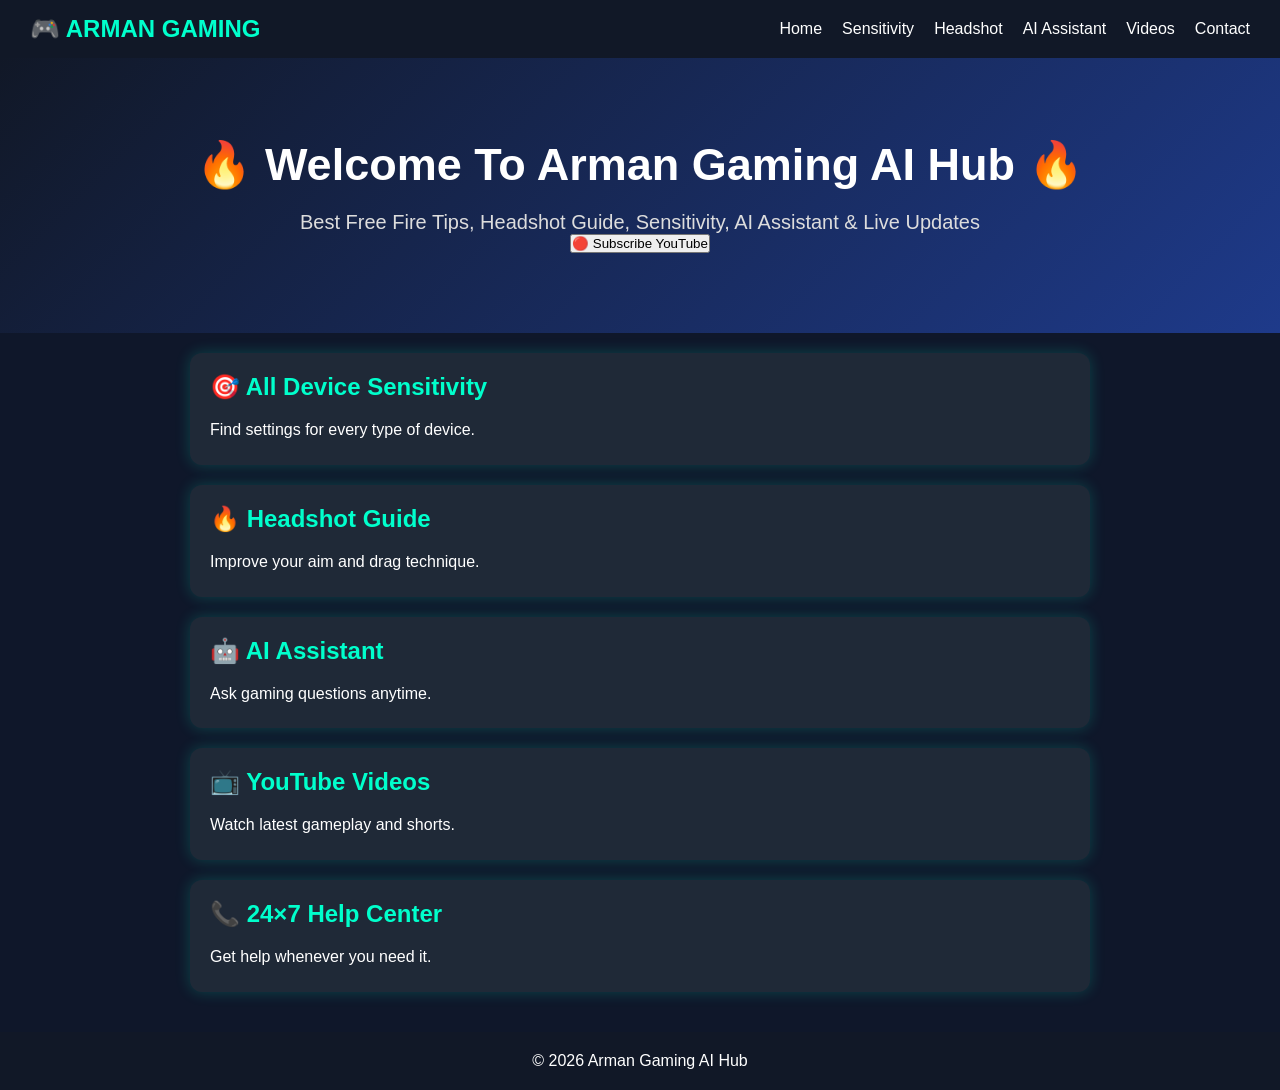
<file: index.html>
<!DOCTYPE html>
<html lang="en">
<head>
<meta charset="UTF-8">
<meta name="viewport" content="width=device-width, initial-scale=1.0">
<title>Arman Gaming AI Hub</title>
<link rel="stylesheet" href="style.css">
</head>

<body>

<nav class="navbar">
<div class="logo">🎮 ARMAN GAMING</div>

<ul>
<li><a href="#">Home</a></li>
<li><a href="sensitivity.html">Sensitivity</a>
<li><a href="#">Headshot</a></li>
<li><a href="#">AI Assistant</a></li>
<li><a href="#">Videos</a></li>
<li><a href="#">Contact</a></li>
</ul>
</nav>

<header class="hero">

<h1>🔥 Welcome To Arman Gaming AI Hub 🔥</h1>

<p>
Best Free Fire Tips, Headshot Guide,
Sensitivity, AI Assistant & Live Updates
</p>

<a href="https://www.youtube.com/@Lol-k5g" target="_blank">
<button>🔴 Subscribe YouTube</button>
</a>

</header>

<section class="cards">

<div class="card">
<h2>🎯 All Device Sensitivity</h2>
<p>Find settings for every type of device.</p>
</div>

<div class="card">
<h2>🔥 Headshot Guide</h2>
<p>Improve your aim and drag technique.</p>
</div>

<div class="card">
<h2>🤖 AI Assistant</h2>
<p>Ask gaming questions anytime.</p>
</div>

<div class="card">
<h2>📺 YouTube Videos</h2>
<p>Watch latest gameplay and shorts.</p>
</div>

<div class="card">
<h2>📞 24×7 Help Center</h2>
<p>Get help whenever you need it.</p>
</div>

</section>

<footer>

<p>© 2026 Arman Gaming AI Hub</p>

</footer>

<script src="script.js"></script>

</body>
</html>
</file>
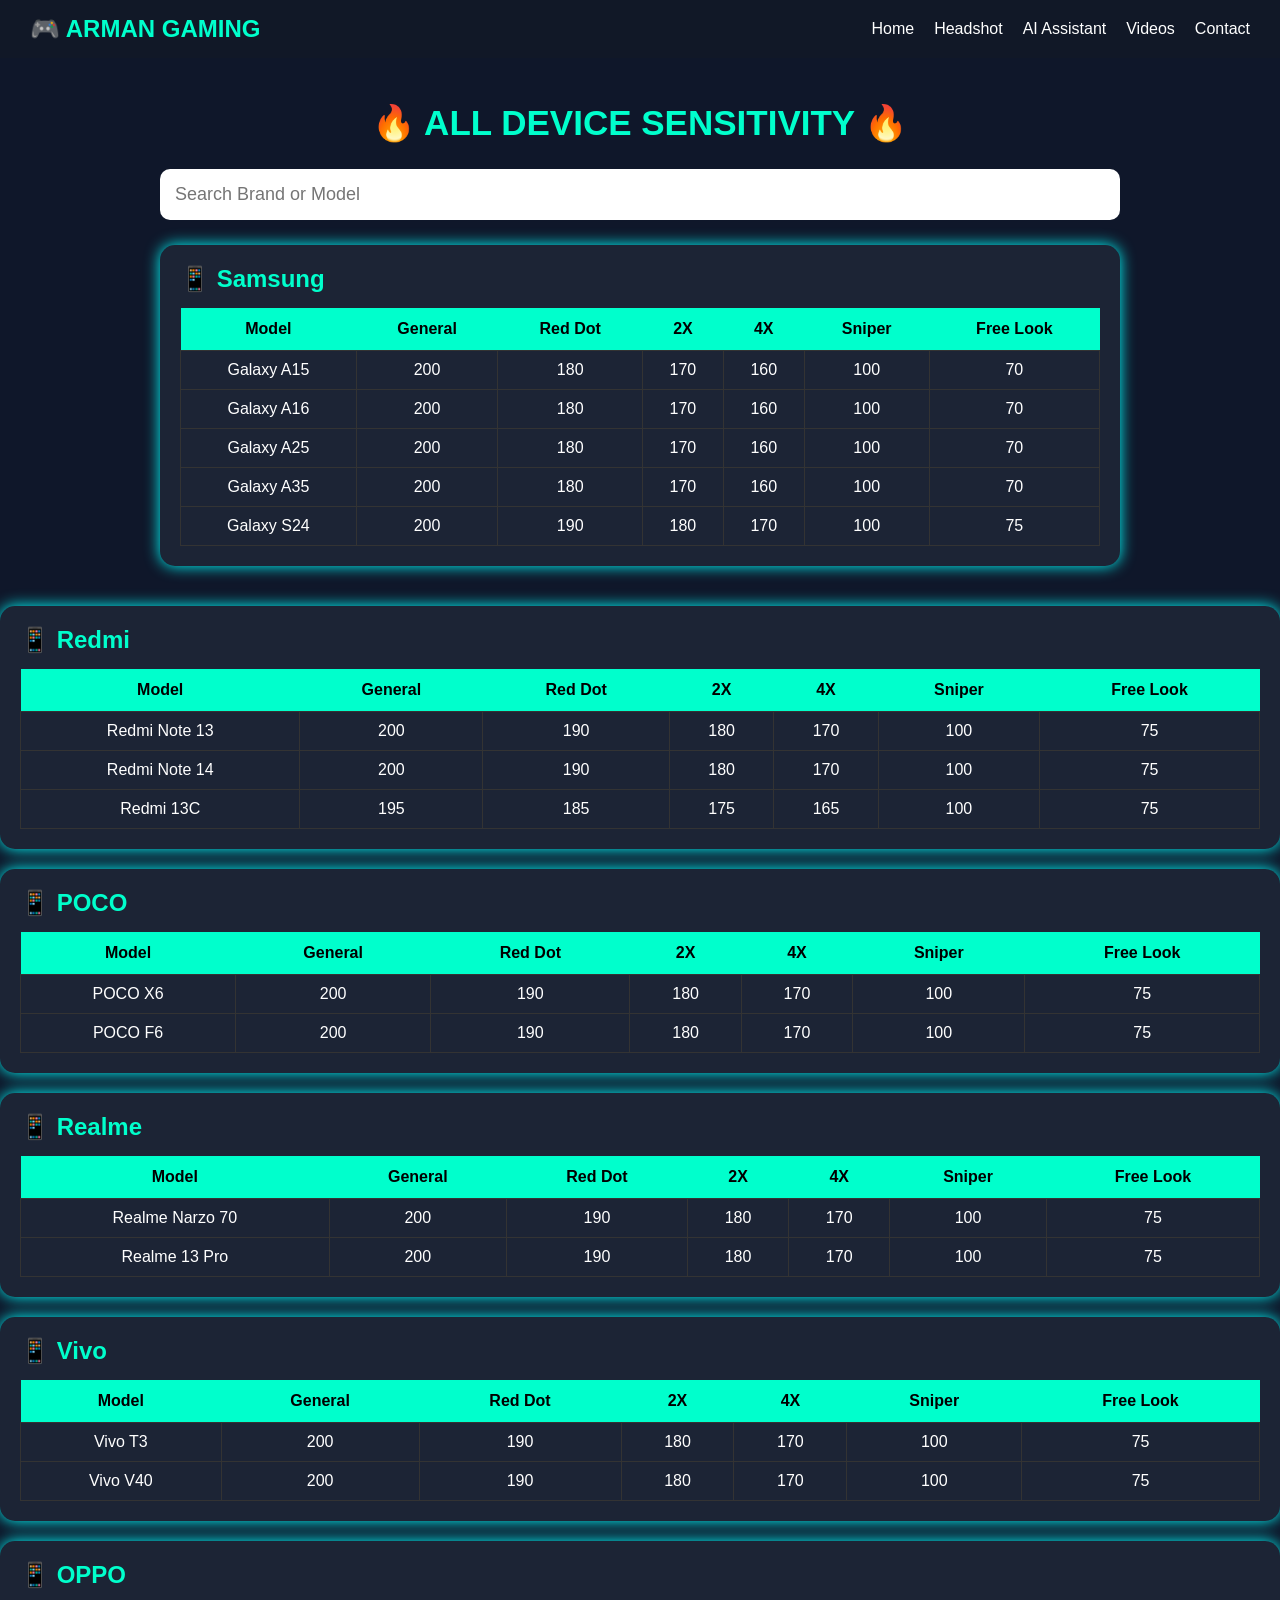
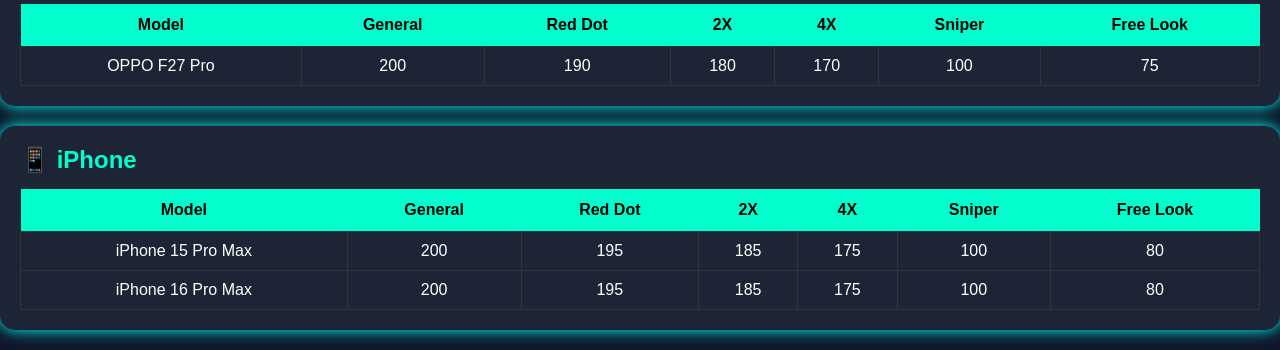
<file: sensitivity.html>
<!DOCTYPE html>
<html lang="en">
<head>
<meta charset="UTF-8">
<meta name="viewport" content="width=device-width, initial-scale=1.0">
<title>All Device Sensitivity - Arman Gaming</title>

<link rel="stylesheet" href="style.css">

<style>
.container{
width:95%;
max-width:1000px;
margin:auto;
padding:20px;
}

.title{
text-align:center;
font-size:35px;
color:#00ffcc;
margin:25px 0;
}

.search{
width:100%;
padding:15px;
font-size:18px;
border-radius:10px;
border:none;
outline:none;
margin-bottom:25px;
}

.brand{
background:#1c2435;
margin-bottom:20px;
padding:20px;
border-radius:15px;
box-shadow:0 0 15px cyan;
}

.brand h2{
color:#00ffcc;
margin-bottom:15px;
}

table{
width:100%;
border-collapse:collapse;
}

th{
background:#00ffcc;
color:black;
padding:12px;
}

td{
padding:10px;
border:1px solid #333;
text-align:center;
color:white;
}
</style>

</head>

<body>

<nav class="navbar">

<div class="logo">🎮 ARMAN GAMING</div>

<ul>
<li><a href="index.html">Home</a></li>
<li><a href="headshot.html">Headshot</a></li>
<li><a href="assistant.html">AI Assistant</a></li>
<li><a href="videos.html">Videos</a></li>
<li><a href="contact.html">Contact</a></li>
</ul>

</nav>

<div class="container">

<h1 class="title">
🔥 ALL DEVICE SENSITIVITY 🔥
</h1>

<input
type="text"
class="search"
placeholder="Search Brand or Model">

<div class="brand">

<h2>📱 Samsung</h2>

<table>

<tr>

<th>Model</th>

<th>General</th>

<th>Red Dot</th>

<th>2X</th>

<th>4X</th>

<th>Sniper</th>

<th>Free Look</th>

</tr>

<tr>

<td>Galaxy A15</td>

<td>200</td>

<td>180</td>

<td>170</td>

<td>160</td>

<td>100</td>

<td>70</td>

</tr>

<tr>

<td>Galaxy A16</td>

<td>200</td>

<td>180</td>

<td>170</td>

<td>160</td>

<td>100</td>

<td>70</td>

</tr>

<tr>

<td>Galaxy A25</td>

<td>200</td>

<td>180</td>

<td>170</td>

<td>160</td>

<td>100</td>

<td>70</td>

</tr>

<tr>

<td>Galaxy A35</td>

<td>200</td>

<td>180</td>

<td>170</td>

<td>160</td>

<td>100</td>

<td>70</td>

</tr>

<tr>

<td>Galaxy S24</td>

<td>200</td>

<td>190</td>

<td>180</td>

<td>170</td>

<td>100</td>

<td>75</td>

</tr>

</table>

</div>

</div>

<div class="brand">

<h2>📱 Redmi</h2>

<table>

<tr>
<th>Model</th>
<th>General</th>
<th>Red Dot</th>
<th>2X</th>
<th>4X</th>
<th>Sniper</th>
<th>Free Look</th>
</tr>

<tr>
<td>Redmi Note 13</td>
<td>200</td>
<td>190</td>
<td>180</td>
<td>170</td>
<td>100</td>
<td>75</td>
</tr>

<tr>
<td>Redmi Note 14</td>
<td>200</td>
<td>190</td>
<td>180</td>
<td>170</td>
<td>100</td>
<td>75</td>
</tr>

<tr>
<td>Redmi 13C</td>
<td>195</td>
<td>185</td>
<td>175</td>
<td>165</td>
<td>100</td>
<td>75</td>
</tr>

</table>

</div>

<div class="brand">

<h2>📱 POCO</h2>

<table>

<tr>
<th>Model</th>
<th>General</th>
<th>Red Dot</th>
<th>2X</th>
<th>4X</th>
<th>Sniper</th>
<th>Free Look</th>
</tr>

<tr>
<td>POCO X6</td>
<td>200</td>
<td>190</td>
<td>180</td>
<td>170</td>
<td>100</td>
<td>75</td>
</tr>

<tr>
<td>POCO F6</td>
<td>200</td>
<td>190</td>
<td>180</td>
<td>170</td>
<td>100</td>
<td>75</td>
</tr>

</table>

</div>

<div class="brand">

<h2>📱 Realme</h2>

<table>

<tr>
<th>Model</th>
<th>General</th>
<th>Red Dot</th>
<th>2X</th>
<th>4X</th>
<th>Sniper</th>
<th>Free Look</th>
</tr>

<tr>
<td>Realme Narzo 70</td>
<td>200</td>
<td>190</td>
<td>180</td>
<td>170</td>
<td>100</td>
<td>75</td>
</tr>

<tr>
<td>Realme 13 Pro</td>
<td>200</td>
<td>190</td>
<td>180</td>
<td>170</td>
<td>100</td>
<td>75</td>
</tr>

</table>

</div>

<div class="brand">

<h2>📱 Vivo</h2>

<table>

<tr>
<th>Model</th>
<th>General</th>
<th>Red Dot</th>
<th>2X</th>
<th>4X</th>
<th>Sniper</th>
<th>Free Look</th>
</tr>

<tr>
<td>Vivo T3</td>
<td>200</td>
<td>190</td>
<td>180</td>
<td>170</td>
<td>100</td>
<td>75</td>
</tr>

<tr>
<td>Vivo V40</td>
<td>200</td>
<td>190</td>
<td>180</td>
<td>170</td>
<td>100</td>
<td>75</td>
</tr>

</table>

</div>

<div class="brand">

<h2>📱 OPPO</h2>

<table>

<tr>
<th>Model</th>
<th>General</th>
<th>Red Dot</th>
<th>2X</th>
<th>4X</th>
<th>Sniper</th>
<th>Free Look</th>
</tr>

<tr>
<td>OPPO F27 Pro</td>
<td>200</td>
<td>190</td>
<td>180</td>
<td>170</td>
<td>100</td>
<td>75</td>
</tr>

</table>

</div>

<div class="brand">

<h2>📱 iPhone</h2>

<table>

<tr>
<th>Model</th>
<th>General</th>
<th>Red Dot</th>
<th>2X</th>
<th>4X</th>
<th>Sniper</th>
<th>Free Look</th>
</tr>

<tr>
<td>iPhone 15 Pro Max</td>
<td>200</td>
<td>195</td>
<td>185</td>
<td>175</td>
<td>100</td>
<td>80</td>
</tr>

<tr>
<td>iPhone 16 Pro Max</td>
<td>200</td>
<td>195</td>
<td>185</td>
<td>175</td>
<td>100</td>
<td>80</td>
</tr>

</table>

</div>

</div>

<script src="script.js"></script>

</body>
</html>
</file>
<file: style.css>
*{
    margin:0;
    padding:0;
    box-sizing:border-box;
    font-family:Arial,sans-serif;
}

body{
    background:#0f172a;
    color:#fff;
}

.navbar{
    display:flex;
    justify-content:space-between;
    align-items:center;
    padding:15px 30px;
    background:#111827;
    position:sticky;
    top:0;
}

.logo{
    font-size:24px;
    font-weight:bold;
    color:#00ffcc;
}

.navbar ul{
    display:flex;
    list-style:none;
}

.navbar ul li{
    margin-left:20px;
}

.navbar ul li a{
    color:white;
    text-decoration:none;
    transition:.3s;
}

.navbar ul li a:hover{
    color:#00ffcc;
}

.hero{
    text-align:center;
    padding:80px 20px;
    background:linear-gradient(135deg,#111827,#1e3a8a);
}

.hero h1{
    font-size:45px;
    margin-bottom:20px;
}

.hero p{
    font-size:20px;
    color:#ddd;
}

.btn{
    display:inline-block;
    margin-top:25px;
    padding:12px 25px;
    background:#00ffcc;
    color:#000;
    border-radius:8px;
    text-decoration:none;
    font-weight:bold;
}

.section{
    padding:50px 20px;
}

.card{
    background:#1f2937;
    margin:20px auto;
    max-width:900px;
    padding:20px;
    border-radius:12px;
    box-shadow:0 0 15px rgba(0,255,204,.2);
}

.card h2{
    color:#00ffcc;
    margin-bottom:15px;
}

.card p{
    line-height:1.8;
}

footer{
    background:#111827;
    text-align:center;
    padding:20px;
    margin-top:40px;
}
</file>
